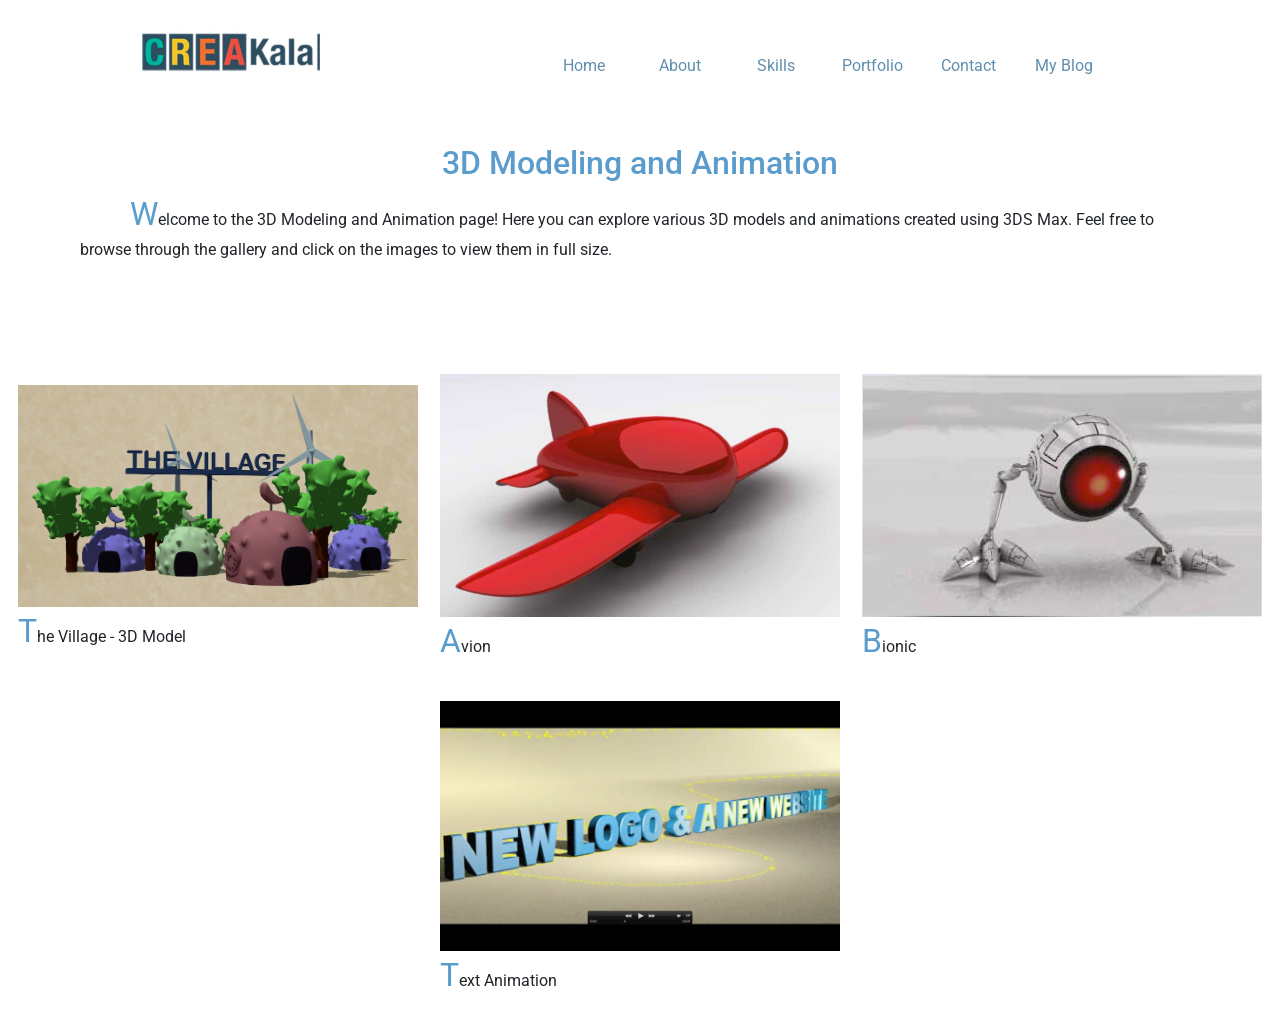
<file: 3dmodeling-animation.html>
<!DOCTYPE html>
<html lang="en">
<head>
  <meta charset="UTF-8">
  <meta name="viewport" content="width=device-width, initial-scale=1.0">
  <title>CreaKala-3dmodeling-animation</title>
  <meta name="description" content="This is Graphic and Webdesign portfolio. It contains projects executed for print, web and multimedia">
        <link href="https://cdn.jsdelivr.net/npm/bootstrap@5.3.1/dist/css/bootstrap.min.css" rel="stylesheet" integrity="sha384-4bw+/aepP/YC94hEpVNVgiZdgIC5+VKNBQNGCHeKRQN+PtmoHDEXuppvnDJzQIu9" crossorigin="anonymous">

<style>
  @import url('https://fonts.googleapis.com/css2?family=Roboto:ital,wght@0,300;0,400;0,500;1,100;1,300;1,400&display=swap');
</style>
    <link rel="stylesheet" href="css/style.css">
    <!-- <link rel="icon" type="image/x-icon" href="media/creaKalaFavicon.jpeg"> -->
    <link rel="icon" type="image/jpg" sizes="64x64" href="media/creaKalaFavicon.jpeg">
</head>
<body>

    <header id="main-header">
    
        <nav class="main-nav">
          <ul class="main-menu">
            <li class="in-menu"><a href="index.html">Home</a></li>
            <li class="in-menu"><a href="index.html#aboutMe">About</a></li>
            <li class="in-menu"><a href="index.html#mySkills">Skills</a></li>
            <li class="in-menu"><a href="index.html#myPortfolio">Portfolio</a></li>
            <li class="in-menu"><a href="index.html#contactMe">Contact</a></li>            
            <li class="in-menu"><a href="HkkBlog.html">My Blog</a></li>
          </ul>
        </nav>

        <div class="headerLogo">
          <a href="index.html">
          <img src="media/creaKalaLogo.jpg" alt="Mylogo">
          </a>
        </div>
    
  </header>
  <div class="IntroText">
  <h2>3D Modeling and Animation</h2>
  <p>Welcome to the 3D Modeling and Animation page! Here you can explore various 3D models and animations created using 3DS Max. Feel free to browse through the gallery and click on the images to view them in full size.</p>
  </div>
  <div class="threeDgallery">
    <div class="gallery-item">
      <a href="media/portfolio/carousel/thevillage.mp4" target="_blank">
        <img src="media/portfolio/carousel/theVillage.jpg" alt="The Village" width="400px">
      </a>
      <p>The Village - 3D Model</p>
    </div>
    <div class="gallery-item">
      <a href="media/portfolio/carousel/avion3D.mp4" target="_blank">
        <img src="media/portfolio/carousel/avion3D.jpg" alt="Animation Sample" width="400px">
      </a>
      <p>Avion</p>
    </div>
    <div class="gallery-item">
      <a href="media/portfolio/carousel/bionicAnim_2.mp4" target="_blank">
        <img src="media/portfolio/carousel/bionicAnim.jpg" alt="Character Model" width="400px">
      </a>
      <p>Bionic</p>
    </div>
    <div class="gallery-item">
      <a href="media/portfolio/carousel/TextAnim.mp4" target="_blank">
        <img src="media/portfolio/carousel/TextAnim.png" alt="Environment Model" width="400px">
      </a>
      <p>Text Animation</p>
    </div>
  </div>
</body>
</html>
</file>
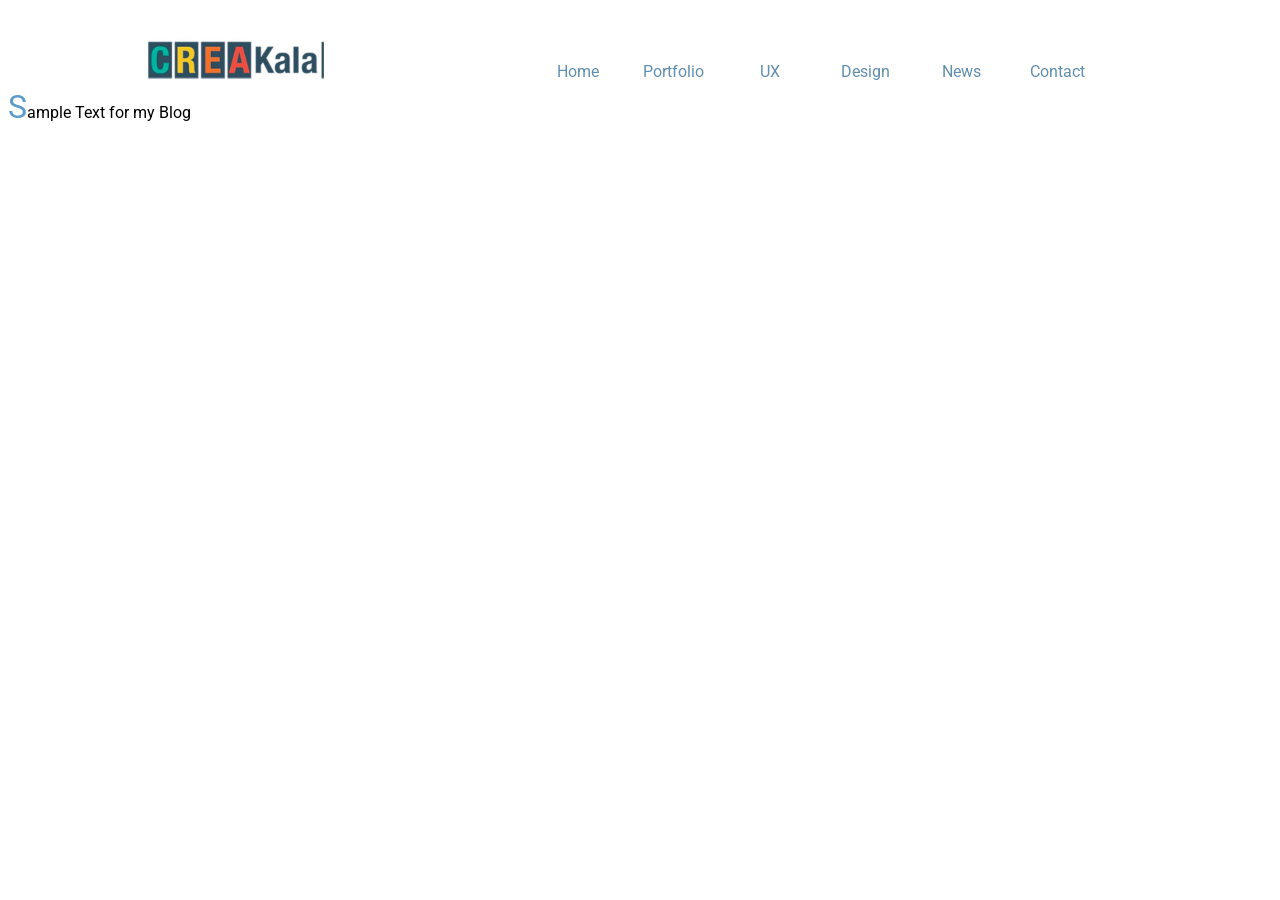
<file: HkkBlog.html>
<!DOCTYPE html>
<html lang="en">

<head>
  <meta charset="UTF-8">
  <meta http-equiv="X-UA-Compatible" content="IE=edge">
  <meta name="viewport" content="width=device-width, initial-scale=1.0">
  <title>HkkBlog</title>
  <style>
    @import url('https://fonts.googleapis.com/css2?family=Roboto:ital,wght@0,300;0,400;0,500;1,100;1,300;1,400&display=swap');
  </style>
      <link rel="stylesheet" href="css/style.css">
      <link rel="icon" type="image/jpg" sizes="64x64" href="media/creaKalaFavicon.jpeg">
</head>
<body>

  <header id="main-header">
    
    <!--         <div class="introTxt">
              <h1>Hardeep <br> Kaushal <br> Portfolio</h1>
            </div>
     -->
            <nav class="main-nav">
              <ul class="main-menu">
                <li class="in-menu"><a href="#Home">Home</a></li>
                <li class="in-menu"><a href="index.html">Portfolio</a></li>
                <li class="in-menu"><a href="#UX">UX</a></li>     
                <li class="in-menu"><a class="active" href="#design">Design</a></li>
                <li class="in-menu"><a href="#News">News</a></li> 
                <li class="in-menu"><a href="#contactMe">Contact</a></li>  
              </ul>
            </nav>
    
            <div class="headerLogo"><img src="media/creaKalaLogo.jpg" alt="Mylogo"></div>
        
      </header>

  <p>Sample Text for my Blog</p>
</body>
</html>
</file>
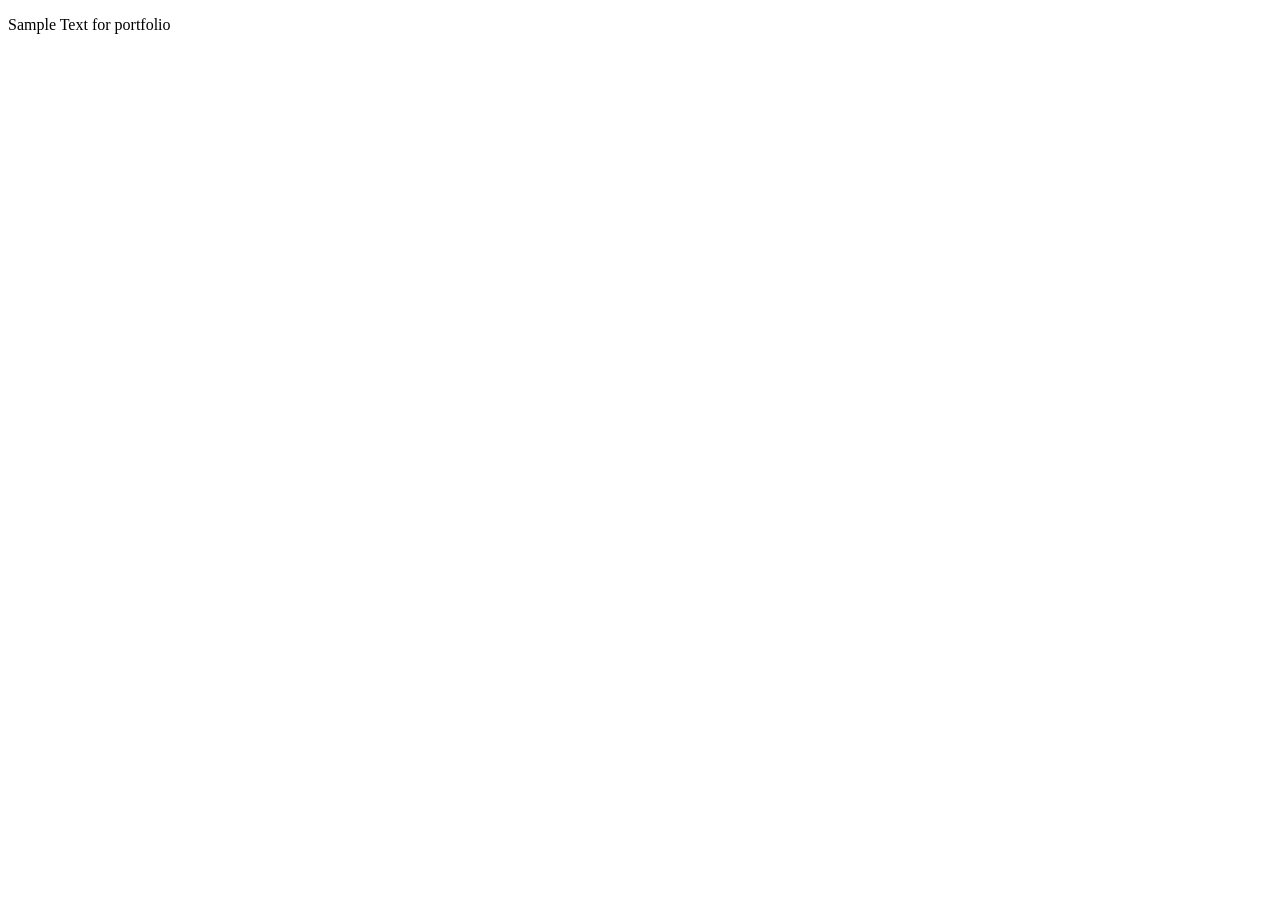
<file: myPortfolio.html>
<!DOCTYPE html>
<html lang="en">
<head>
  <meta charset="UTF-8">
  <meta name="viewport" content="width=device-width, initial-scale=1.0">
  <title>Hardeep's Portfolio</title>
</head>
<body>
  <p>Sample Text for portfolio</p> 
</body>
</html>
</file>
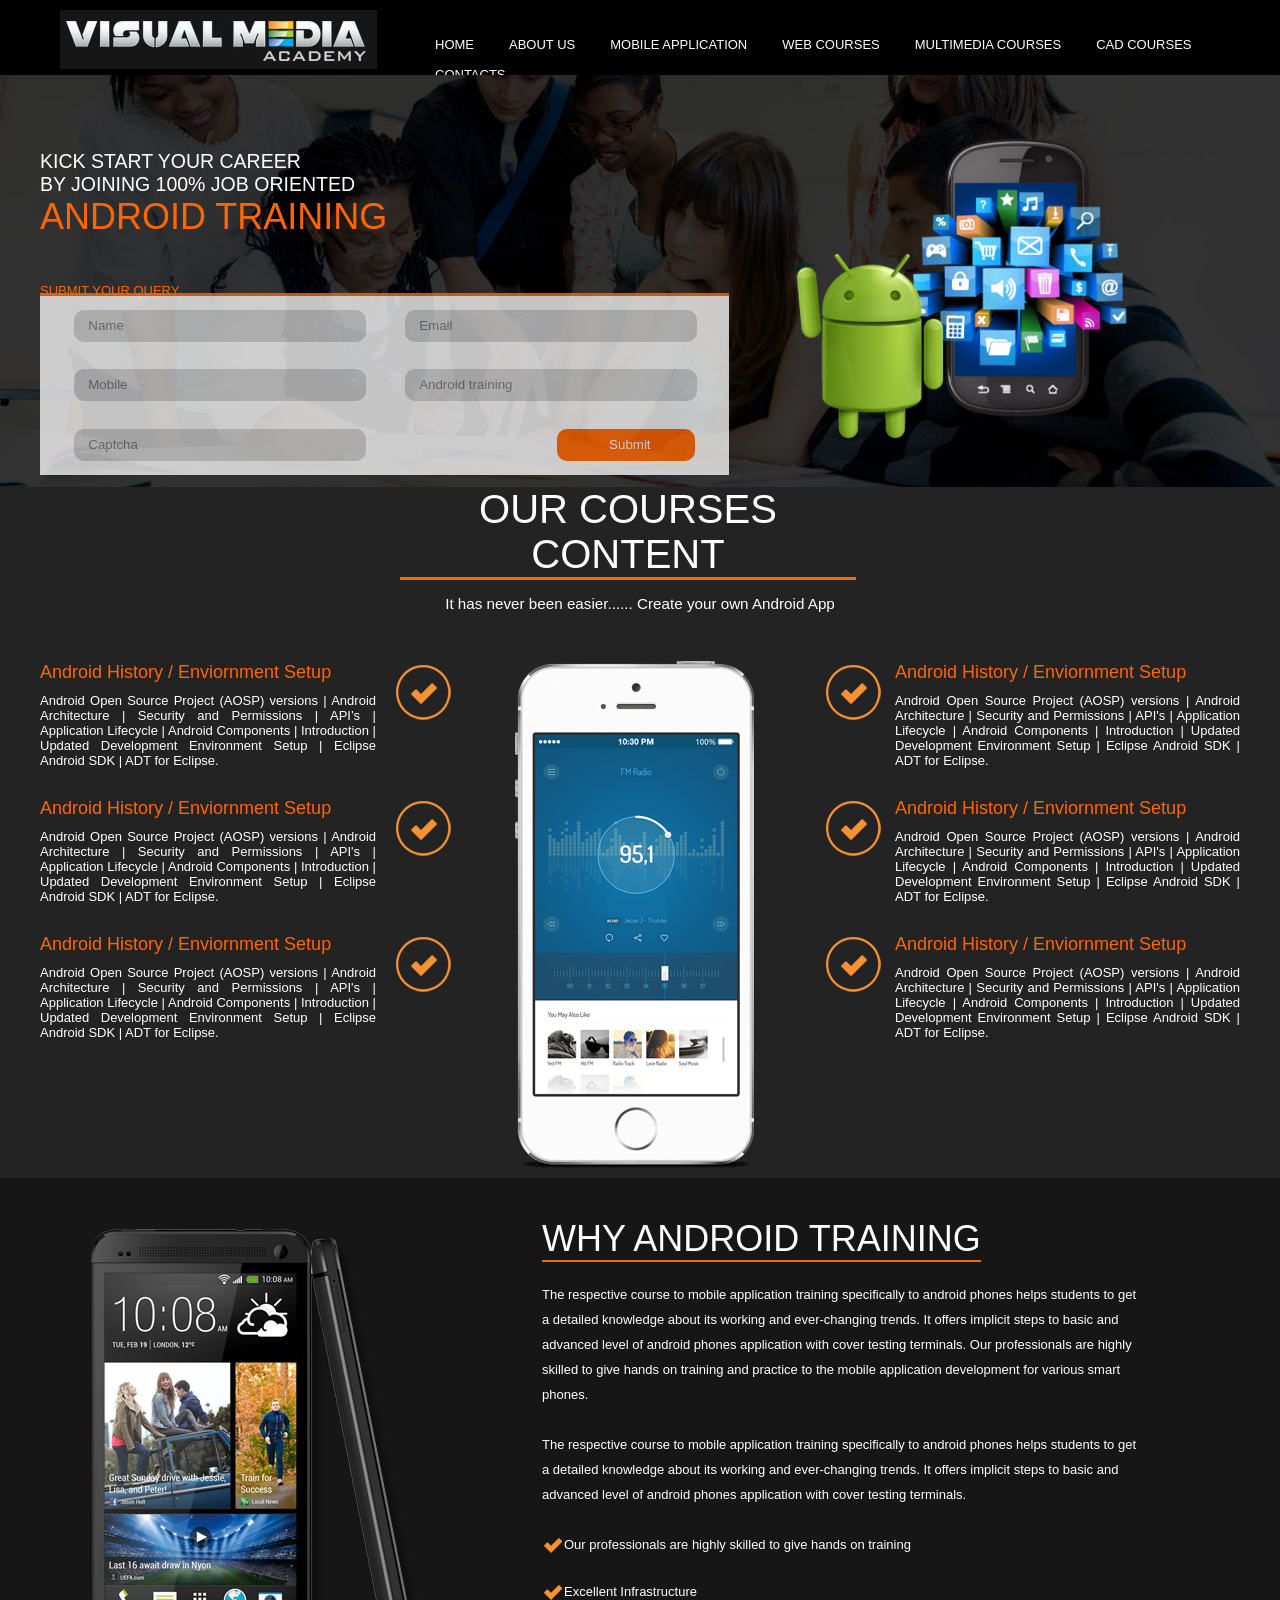
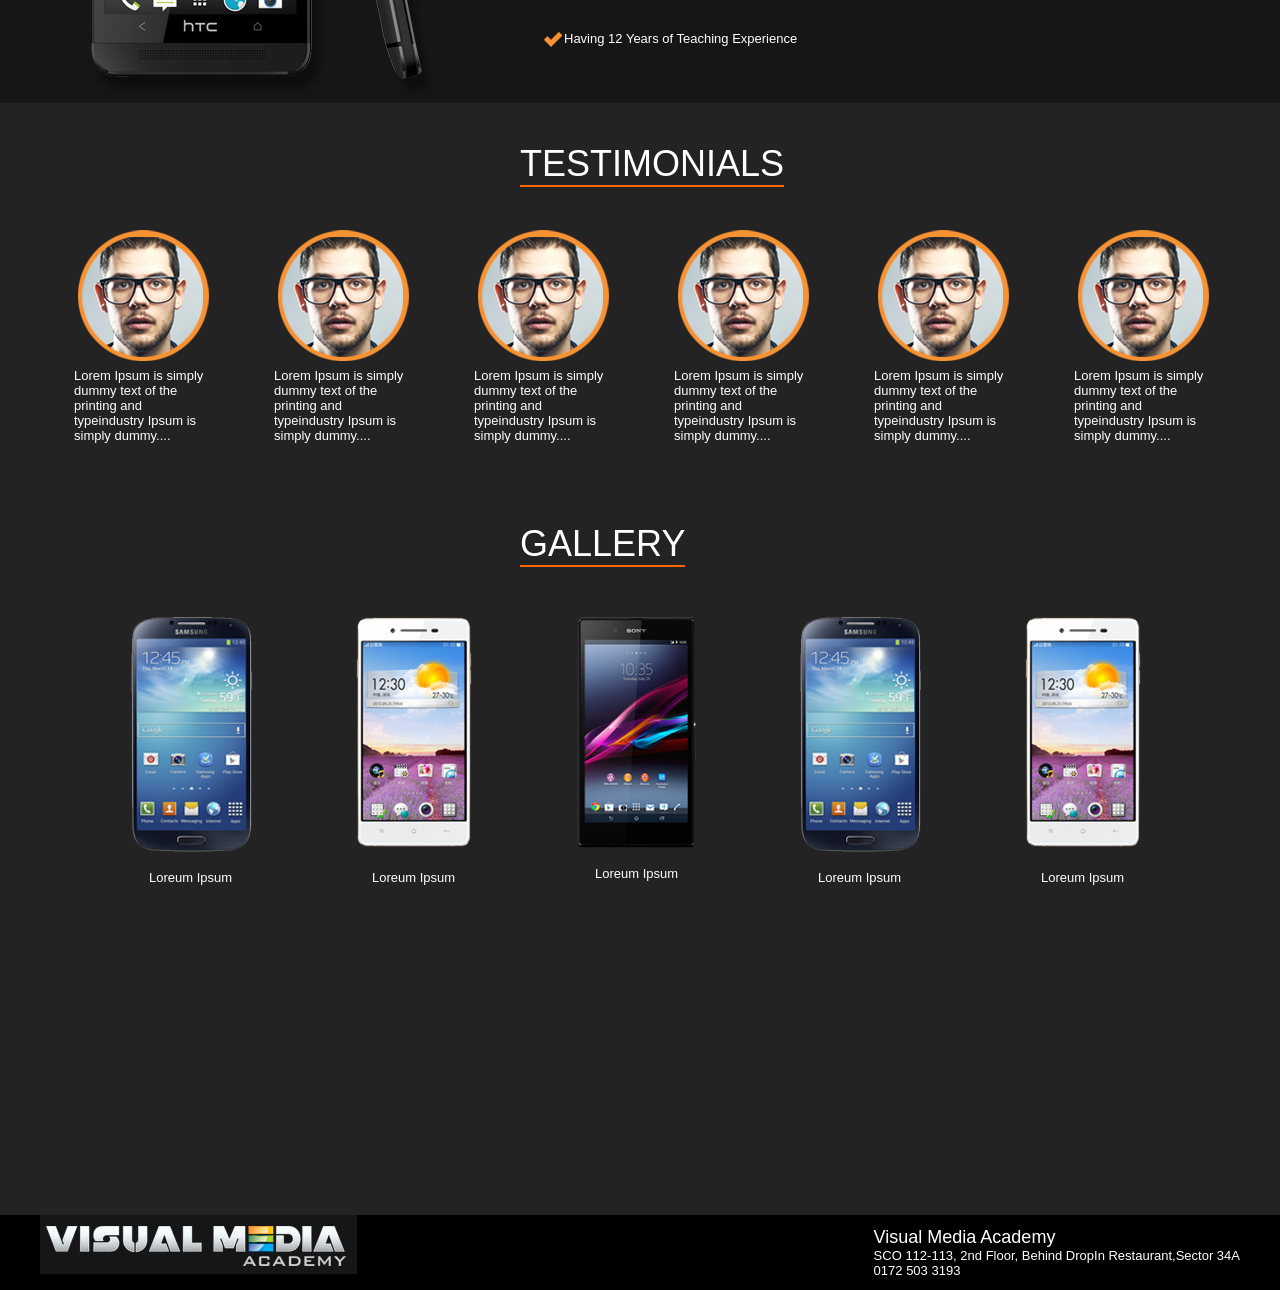
<file: responsiveSite/visual-media.html>
<!DOCTYPE html PUBLIC "-//W3C//DTD XHTML 1.0 Transitional//EN" "http://www.w3.org/TR/xhtml1/DTD/xhtml1-transitional.dtd">
<html xmlns="http://www.w3.org/1999/xhtml">

<head>
<meta http-equiv="Content-Type" content="text/html; charset=UTF-8" />
<title>Untitled Document</title>

<link href="css/style.css" rel="stylesheet" type="text/css" />
</head>

<body>

<div class="topBand">
<section>
<div class="logo"><img src="images/logo_bottom_03.jpg" /></div>

<nav>
<ul>
<li><a href="#">HOME</a></li>
<li><a href="#">ABOUT US</a></li>
<li><a href="#">MOBILE APPLICATION</a></li>
<li><a href="#">WEB COURSES</a></li>
<li><a href="#">MULTIMEDIA COURSES</a></li>
<li><a href="#">CAD COURSES</a></li>
<li><a href="#">CONTACTS</a></li>
</ul>
</nav>

</section>
</div>

<div class="banner"><img src="images/banner.jpg" /></div>

<section>

<div class="banner-box">
<div class="topTitle">
<h2>KICK START YOUR CAREER</h2>
<br />
<h2>BY JOINING 100% JOB ORIENTED</h2>
<br />
<h1>ANDROID TRAINING</h1>
<h4>SUBMIT YOUR QUERY</h4>
</div>

<div class="bannerForm">
<form>
<div class="Ltform">
<div><input name="name" type="text" placeholder="Name" /></div>
<div><input name="mobile" type="text" placeholder="Mobile" /></div>
<div><input name="captcha" type="text" placeholder="Captcha" /></div>
</div>

<div class="Rtform">
<div><input name="email " type="text" placeholder="Email" /></div>
<div><input name="android training" type="text" placeholder="Android training" /></div>
<div><input name="submit" type="submit" id="submit" value="Submit" /></div>
</div>
</form>
</div>

</div>
</section>


<div class="middle">
<section>
<center>

<div class="middleTitle">
<h1>OUR COURSES CONTENT</h1>
<br />
<h3>It has never been easier......  Create your own Android App</h3>
</div>

<aside>

<div class="text-lt">
<h1>Android History / Enviornment Setup</h1>
<p>Android Open Source Project (AOSP) versions | Android Architecture | Security and Permissions | API’s | Application Lifecycle | Android Components | Introduction | Updated Development Environment Setup | Eclipse Android SDK | ADT for Eclipse.</p>
<div class="tickmark"><img src="images/DESIGN_12.jpg"/></div>
</div>

<div class="text-lt">
<h1>Android History / Enviornment Setup</h1>
<p>Android Open Source Project (AOSP) versions | Android Architecture | Security and Permissions | API's | Application Lifecycle | Android Components | Introduction | Updated Development Environment Setup | Eclipse Android SDK | ADT for Eclipse.</p>
<div class="tickmark"><img src="images/DESIGN_12.jpg"/></div>
</div>

<div class="text-lt">
<h1>Android History / Enviornment Setup</h1>
<p>Android Open Source Project (AOSP) versions | Android Architecture | Security and Permissions | API's | Application Lifecycle | Android Components | Introduction | Updated Development Environment Setup | Eclipse Android SDK | ADT for Eclipse.</p>
<div class="tickmark"><img src="images/DESIGN_12.jpg"/></div>
</div>

</aside>

<li class="i-img"><img src="images/DESIGN_09.jpg"/></li>

<article>

<div class="text-rt">
<h1>Android History / Enviornment Setup</h1>
<p>Android Open Source Project (AOSP) versions | Android Architecture | Security and Permissions | API's | Application Lifecycle | Android Components | Introduction | Updated Development Environment Setup | Eclipse Android SDK | ADT for Eclipse.</p>
<div class="tickmark-rt"><img src="images/DESIGN_12.jpg"/></div>
</div>

<div class="text-rt">
<h1>Android History / Enviornment Setup</h1>
<p>Android Open Source Project (AOSP) versions | Android Architecture | Security and Permissions | API's | Application Lifecycle | Android Components | Introduction | Updated Development Environment Setup | Eclipse Android SDK | ADT for Eclipse.</p>
<div class="tickmark-rt"><img src="images/DESIGN_12.jpg"/></div>
</div>

<div class="text-rt">
<h1>Android History / Enviornment Setup</h1>
<p>Android Open Source Project (AOSP) versions | Android Architecture | Security and Permissions | API's | Application Lifecycle | Android Components | Introduction | Updated Development Environment Setup | Eclipse Android SDK | ADT for Eclipse.</p>
<div class="tickmark-rt"><img src="images/DESIGN_12.jpg"/></div>
</div>

</article>

</center>
</section>
</div>


<div class="middle2">
<section>

<div class="middle2-img"><img src="images/DESIGN_17.jpg" /></div>
<div class="middle2-txt">
<h1>WHY ANDROID TRAINING</h1>
<p>The respective course to mobile application training specifically to android phones helps students to get a 
detailed knowledge about its working and ever-changing trends. It offers implicit steps to basic and advanced level of 
android phones application with cover testing terminals. Our professionals are highly skilled to give hands on 
training and practice to the mobile application development for various smart phones.
<br />
<br />
The respective course to mobile application training specifically to android phones helps students to get a 
detailed knowledge about its working and ever-changing trends. It offers implicit steps to basic and advanced 
level of android phones application with cover testing terminals.</p>

<div class="txt"><img src="images/DESIGN_20.jpg" />Our professionals are highly skilled to give hands on training</div>
<br />
<div class="txt"><img src="images/DESIGN_20.jpg" />Excellent Infrastructure</div>
<br />
<div class="txt"><img src="images/DESIGN_20.jpg" />Having 12 Years of Teaching Experience</div>

</div>

</section>
</div>


<div class="middle3">
<section>
<center>

<div class="testimonials"><h1>TESTIMONIALS</h1></div>

<div class="pics">
<div class="imagesBelow">
<img src="images/DESIGN_25.jpg" />
<p>Lorem Ipsum is simply dummy text of the printing 
and typeindustry Ipsum is simply dummy.... </p>
</div>

<div class="imagesBelow">
<img src="images/DESIGN_25.jpg" />
<p>Lorem Ipsum is simply dummy text of the printing 
and typeindustry Ipsum is simply dummy.... </p>
</div>

<div class="imagesBelow">
<img src="images/DESIGN_25.jpg" />
<p>Lorem Ipsum is simply dummy text of the printing 
and typeindustry Ipsum is simply dummy.... </p>
</div>

<div class="imagesBelow">
<img src="images/DESIGN_25.jpg" />
<p>Lorem Ipsum is simply dummy text of the printing 
and typeindustry Ipsum is simply dummy.... </p>
</div>

<div class="imagesBelow">
<img src="images/DESIGN_25.jpg" />
<p>Lorem Ipsum is simply dummy text of the printing 
and typeindustry Ipsum is simply dummy.... </p>
</div>

<div class="imagesBelow">
<img src="images/DESIGN_25.jpg" />
<p>Lorem Ipsum is simply dummy text of the printing 
and typeindustry Ipsum is simply dummy.... </p>
</div>

</div>

</center>
</section>
</div>


<div class="middle3">
<section>
<center>
<div class="gallery">

<div class="testimonials"><h1>GALLERY</h1></div>

<div class="imagesBelow2">
<div class="min_box"><img src="images/mob1.png" /><p>Loreum Ipsum</p></div>
<div class="min_box"><img src="images/mob2.png" /><p>Loreum Ipsum</p></div>
<div class="min_box"><img src="images/mob3.png" /><p>Loreum Ipsum</p></div>
<div class="min_box"><img src="images/mob1.png" /><p>Loreum Ipsum</p></div>
<div class="min_box"><img src="images/mob2.png" /><p>Loreum Ipsum</p></div>
</div>


<div class="map"><iframe src="https://www.google.com/maps/embed?pb=!1m18!1m12!1m3!1d13719.692533484938!2d76.76598674071253!3d30.720561260250797!2m3!1f0!2f0!3f0!3m2!1i1024!2i768!4f13.1!3m3!1m2!1s0x390fedad8a0ea0ed%3A0x465645b9a48fabd5!2sVisual+Media+Academy!5e0!3m2!1sen!2sin!4v1409594601600" width="1200" height="300" frameborder="0" style="border:0"></iframe></div>

</div>

</center>
</section>
</div>

<div class="downband">
<div class="downband-cnt">
<div class="logo2"><img src="images/logo_bottom_03.jpg" /></div>
<div class="address"><p>
<span>Visual Media Academy</span>
<br />
SCO 112-113, 2nd Floor, Behind DropIn Restaurant,Sector 34A
<br />
0172 503 3193
</p></div>
</div>
</div>

</body>
</html>
</file>
<file: css/style.css>
@media only screen and (max-width: 480px) {
  /* For mobile phones: */
  img {
    width: 100%;
  }
}


body {
  font-family: 'Roboto', sans-serif;
}


/* .introTxt {
  overflow: hidden;
  position: absolute;
  z-index: 2;
  top: 1%;
  left: 2em;
} */

.GoTop{
  text-align: center;
  padding: 1rem;
  margin: 1rem;
  filter: drop-shadow(2px 2px 2px grey);
}

#main-header {
  background-color: rgb(255, 255, 255);
  margin: auto;
  width: 80%;
  height: 4em;
/*   border: 5px solid black; */
  position: relative;
}

.main-nav {
  overflow: hidden;
}


.main-menu {
  display: grid;
  grid-template-columns: 6em 6em 6em 6em 6em 6em;
  padding: 0.5em;
  float: right;
  margin: 2em;
}


ul {
  list-style-type: none;
  margin: 0;
  padding: 0;
  overflow: hidden;
  /* background-color:  rgb(63, 102, 133); */
}

li {
  float: left;
}

li a {
  display: block;
  color: rgb(96, 142, 174);
  text-align: center;
  padding: 14px 16px;
  text-decoration: none;
}

li a:hover {
  background-color: rgb(60, 88, 108);
  color: rgb(195, 212, 224)
}


.headerLogo {
  position: absolute;
  top: 40%;
  /* bottom: 10%; */
  width:20%;
}


.headerLogo img {
  width: 100%;
  max-width: 150%;
  max-height: 100%;
}


.p {
  word-wrap: break-word;
  text-wrap: wrap;
  max-width: 100%;
}


p::first-letter {
  color: #5a9ccc;
  font-size: xx-large;
}


#mainContent {
  background-color: rgb(255, 255, 255);
/*   border: 2px solid black; */
  padding: 2em;
  width: 100%;
  margin: auto;
  margin-top:1em;
  text-indent: 10px;
}

#mainContent p, .IntroText p { 
 text-indent: 50px;
}

.carouselContent {
  background-color: white;
  padding: 20px;
  margin: 15px;
}


.carouselContent h5 {
  text-align: center;
  color: white;
  background: rgba(109, 146, 181, 0.6);
  padding: 15px;
  width: 20em;
  margin: auto;
}


.carouselPic {
  width: 100%;
}


#aboutMe {
  background-color: rgb(255, 255, 255);
  padding: 20px;
  margin: 25px;
}


.IntroText{
  background-color: rgb(255, 255, 255);
  padding: 4em;
  margin: 1em;
}

#aboutMe > h2, .IntroText > h2 {
  color: #5a9ccc;
  text-align: center;
}

.actionBut {
  width: 100%;
  background-color: rgb(82, 136, 178);
  height: 8em;
  padding-top: 10px;
  text-align: center;
}

.actBut {
  color: white;
}

.knowMore { 
  border: none;
  padding: 15px 32px;
  margin: 4px 2px;
  text-align: center;
  text-decoration: none;
  display: inline-block;
  font-size: 16px;
  cursor: pointer;
  color: white;
  background-color: rgb(37, 61, 79);
  /* box-shadow: 2px 2px 2px 2px rgb(95, 171, 229); */
}


 .knowMore:hover {
  background-color: rgb(63, 102, 133);
}

 .knowMore:active {
  background-color: #5a9ccc;
  /* box-shadow: 2px 2px 2px 2px #666; */
  transform: translateY(4px);
}

#mySkills {
  background-color: white;
  padding: 20px;
  margin: 15px;
}

#mySkills > h2 {
  color: #5a9ccc;
  text-align: center;
}


.HardeepSkillsPic{
  text-align: center;
  width: 100%;
  height: auto;
}


#myPortfolio {
  background-color: rgb(240, 245, 246);
  padding: 2em;
  margin: 2em;
}

#myPortfolio > h2 {
  color:  #5a9ccc;
  text-align: center;
}


.FlexboxPortfolio {
  /* border: 1px solid grey; */
  display: flex;
  flex-wrap: wrap;
  /* width: 100%; */
  /* height: auto; */
  padding: 1em;
  gap: 20px;
  /* margin: 1em; */
  justify-content: space-evenly;
  /* flex-direction: row; */
  align-items: center;
  box-sizing: border-box;
  }


.flex-Item img {
  width: 300px;
  height: auto;
  display: block;
  padding: 0.5em;
  margin: 0.5em;
  align-items: center; 
  /* flex: 1 1 30%; */
}


.threeDgallery {
  display: flex;
  flex-wrap: wrap;
  justify-content: space-evenly;
  align-items: center;
  gap: 20px;
  padding: 1em;
}


.gallery img {
  width: 300px;
  height: auto;
  display: block;
  padding: 0.5em;
  margin: 0.5em;
  align-items: center; 
}


#contactMe {
  background-color: white;
  padding: 20px;
  margin: 15px;
  text-align: center;
}


#contactMe > h2 {
  color:  #5a9ccc;
  text-align: center;
}

.ContactForm {
  text-align: center;
}

form {
  display: inline-block;
  width: 70%;
  /* text-align: right; */
  padding: 1em;
  /* border: 1px solid black; */
  background-color: rgb(240, 240, 240);
}

form input, textarea {
  display: inline-block;
  width: 90%;
  text-align: center;
  border: none;
}

.formSubmit{
  border: none;
  padding: 15px 32px;
  margin: 4px 2px;
  text-align: center;
  text-decoration: none;
  display: inline-block;
  font-size: 16px;
  cursor: pointer;
  color: white;
  background-color: rgb(37, 61, 79);
  /* box-shadow: 0 9px #aba89f;  */
}


.formSubmit:hover {
  background-color: rgb(63, 102, 133);
}


 .formSubmit:active {
  background-color: #5a9ccc;
  /* box-shadow: 0 5px #666; */
  transform: translateY(4px);
}


#myBlog {
  display: grid;
  grid-template-columns: 60% 40%;
  gap: 5px;
}


.content4 {
  background-color: white;
  padding: 20px;
}

.content4 > h2 {
  color: #5a9ccc;
  text-align: center;
}


.content5 {
  background-color: white;
  padding: 20px;
  height: 250px;
  position: relative;
}


.mainfooter {
  background-color: lightgrey;
  border: 2px solid black;
  padding: 20px;
  width: 80%;
  margin: auto;
  text-align: center;
  margin-top:0.2em;
}


.homepic {
  object-fit: cover;
  position: absolute;
  top: 6%;
  bottom: 6%;
  right: 2%;
  left: 2%;
  width: 96%;
  max-width: 100%;
  max-height: 90%;
}


/* img {
  width: 96%;
  max-width: 100%;
  max-height: 90%;
} */



.footer {
  background-color:  rgb(63, 102, 133);
  width: 100%;
  text-align: center;
  margin: auto;
  margin-top: 1em;
  padding: 3em;
  color: white;
}

   .footer img {
    margin-left: 30px;
    width: 2%;  
}
</file>
<file: responsiveSite/css/style.css>
@charset "UTF-8";
/* CSS Document */


body{
	margin:0;
	padding:0;
	font-family:"Trebuchet MS", Arial, Helvetica, sans-serif;
	font-size:13px;
	color:#fff;
}


h1,h2,h3,h4,h5,h6,img,p,a,ul,li{
	text-decoration:none;
	font-weight:100;
	list-style:none;
	margin:0;
	padding:0;
	float:left;
}


.topBand{
	background:#000;
	width:100%;
	height:75px;
	float:left;
}


section{
	width:1200px;
	margin:auto;
}



.logo{
	float:left;
	margin-top:10px;
	margin-left:20px;
}


.logo img{
	width:100%;
}


nav{
	width:70%;
	float:right;
	margin-top:30px;
}


nav li a{
	margin-left:35px;
	line-height:30px;
	color:#FFF;
}


nav li a:hover{
	color:#F60;
}

.banner{
	width:100%;
	float:left;
}

.banner img{
	width:100%;
}

.banner-box{
	float:left;
	position:absolute;
	margin-top:150px;
}


.topTitle{
	float:left;
	margin:0;
	padding:0;
}


.topTitle h2{
	float:left;
}


.topTitle h1{
	font-size:36px;
	color:#F60;
	float:left;
}


.topTitle h4{
	color:#F60;
	float:left;
	position:absolute;
	margin-top:15%;
}


.bannerForm{
	width:100%;
	margin-top:8%;
	background:#F5F5F5;
	opacity:0.8;
	float:left;
	border-top:solid 3px #F60;
}




input{
	margin-top:5%;
	margin-bottom:5%;
	border-radius:10px;
	background:#ccc;
	border:none;
	line-height:30px;
	width:100%;
	padding-left:5%;
}



.Ltform{
	float:left;
	width:40%;
	padding-left:5%;
}



.Rtform{
	float:left;
	width:40%;
	padding-left:8%;
}



#submit{
	background:#F60;
	color:#FFF;
	width:50%;
	float:left;
	margin-left:55%;
}


.middle{
	width:100%;
	float:left;
	background-color:#232323;
	margin:0;
	padding:0;
}

center{
	background-color:#232323;
	width:1200px;
	float:left;
}

.middleTitle h1{
	color:#fff;
	font-size:40px;
	border-bottom: 3px #F60 solid;
	font-weight:100;
	text-align:center;
	margin-left:30%;
	width:38%;
}


.middleTitle h3{
	text-align:center;
	color:#fff;
	font-weight:100;
	width:100%;
	margin-top:15px;
}


aside{
	float:left;
	width:28%;
	margin-top:50px;
}


.text-lt{
	float:left;
	margin-bottom:30px;
}


.text-lt h1{
	font-size:18px;
	color:#F60;
}


.text-lt p{
	text-align:justify;
	margin-top:10px;
}


.tickmark{
	float:right;
	position:absolute;
	margin-left:350px;
}


.i-img{
	float:left;
	margin-left:125px;
	margin-top:40px;
}


article{
	float:right;
	margin-top:50px;
	width:35%;
}


.text-rt{
	float:left;
	margin-bottom:30px;
}


.text-rt h1{
	font-size:18px;
	color:#F60;
	margin-left:75px;
}


.text-rt p{
	text-align:justify;
	margin-top:10px;
	margin-left:75px;
}


.tickmark-rt{
	float:left;
	position:absolute;
}



.middle2{
	width:100%;
	float:left;
	background-color:#161616;
	margin:0;
	padding:0;
}



.middle2-img{
	background:#161616;
	margin-top:40px;
	margin-left:40px;
	float:left;
}


.middle2-txt{
	float:left;
	width:50%;
	margin-top:40px;
	margin-left:100px;
}


.middle2-txt h1{
	font-size:36px;
	border-bottom:#F60 2px solid;
}


.middle2-txt p{
	line-height:25px;
	margin-top:20px;
}


.txt{
	width:65%;
	float:left;
	margin-top:30px;
}


.middle3{
	width:100%;
	float:left;
	background-color:#232323;
	margin:auto;
}


.testimonials{
	width:20%;
	margin-top:40px;
}


.testimonials h1{
	font-size:36px;
	float:left;
	border-bottom:#F60 2px solid;
}



.pics{
	float:left;
	width:100%;
	margin-top:40px;
}


.imagesBelow{
	width:11%;
	float:left;
	margin-left:14px;
	margin-right:14px;
	padding-left:20px;
	padding-right:20px;
}



.imagesBelow p{
	width:100%;
	text-align:left;
}


.gallery{
	width:100%;
	margin-top:80px;
}


.gallery h1{
	font-size:36px;
	float:left;
	border-bottom:#F60 2px solid;
}



.imagesBelow2{
	width:100%;
	float:left;
	margin-top:50px;
	margin-left:4%;
}



.imagesBelow2 img{
	float:left;
}



.imagesBelow2 p{
	float:left;
	margin-top:10%;
	margin-left:10%;
	margin-bottom:30px;
}


.min_box{
	width:15%;
	float:left;
	margin-left:43px;
}


.map{
	margin-top:30px;
}


.downband{
	background:#000;
	width:100%;
	float:left;
}



.downband-cnt{
	background:#000;
	width:1200px;
	height:75px;
	margin:auto;
}


.logo2{
	float:left;
}


.address{
	float:right;
	margin-top:1%;
}


span{
	font-size:18px;
}


@media (max-width: 320px) {
	
body{
	font-size:12px;
}	
	
	
	
section{
	width:320px;
	margin:auto;
	padding:0;
}




nav{
	display:none;
}




.banner{
	display:none;
}



.banner-box{
	float:left;
	position:absolute;
	margin-top:60px;
}



.topTitle{
	float:left;
	margin:3%;
	padding:5%;
	width:90%;
	font-size:12px;
}



.topTitle h1{
	font-size:30px;
	color:#F60;
	float:left;
}



.topTitle h4{
	margin-top:22%;
}



.bannerForm{
	width:90%;
	margin-top:2%;
	margin-left:5%;
	background:#F5F5F5;
	opacity:0.8;
	float:left;
	border-top:solid 3px #F60;
}



input{
	line-height:25px;
}



center{
	width:320px;
}



.middleTitle h1{
	font-size:20px;
	width:70%;
	margin-top:85%;
	margin-left:15%;
}



.middleTitle h3{
	font-size:11px;
}



aside{
	width:75%;
	margin-left:5%;
}



.text-lt h1{
	font-size:14px;
}



.tickmark{
	margin-left:75%;
}



.tickmark img{
	width:80%;
}



.i-img{
	float:left;
	margin-left:8%;
	margin-top:5%;
}



article{
	float:left;
	width:93%;
	margin-left:3%;
}



.text-rt h1{
	font-size:14px;
	margin-left:21%;
}


.tickmark-rt img{
	width:80%;
}


.text-rt p{
	margin-left:21%;
}


.middle2-img img{
	width:100%;
}


.middle2-txt{
	float:left;
	width:90%;
	margin-top:10%;
	margin-left:5%;
	text-align:justify;
}


.middle2-txt h1{
	font-size:25px;
}



.txt{
	width:100%;
	margin-bottom:8%;
}



.testimonials{
	width:100%;
	margin-left:20%;
}



.testimonials h1{
	font-size:30px;
}



.pics{
	width:100%;
	margin-left:17%;
}



.imagesBelow{
	width:60%;
	float:left;
}



.imagesBelow p{
	width:70%;
	text-align:center;
	margin-bottom:15%;
}



.gallery{
	width:100%;
}


.gallery h1{
	font-size:30px;
	margin-left:11%;
}




.map iframe{
	width:90%;
}



.imagesBelow2{
	width:80%;
	margin-left:16%;
}



.min_box{
	width:80%;
}



.downband-cnt{
	width:320px;
}



.logo2 img{
	width:70%;
	margin-top:6%;
	float:left;
	margin-left:15%;
}



.address{
	margin-top:6%;
	width:70%;
	float:left;
	margin-left:17%;
	margin-bottom:10%;
	text-align:center;
}
</file>
